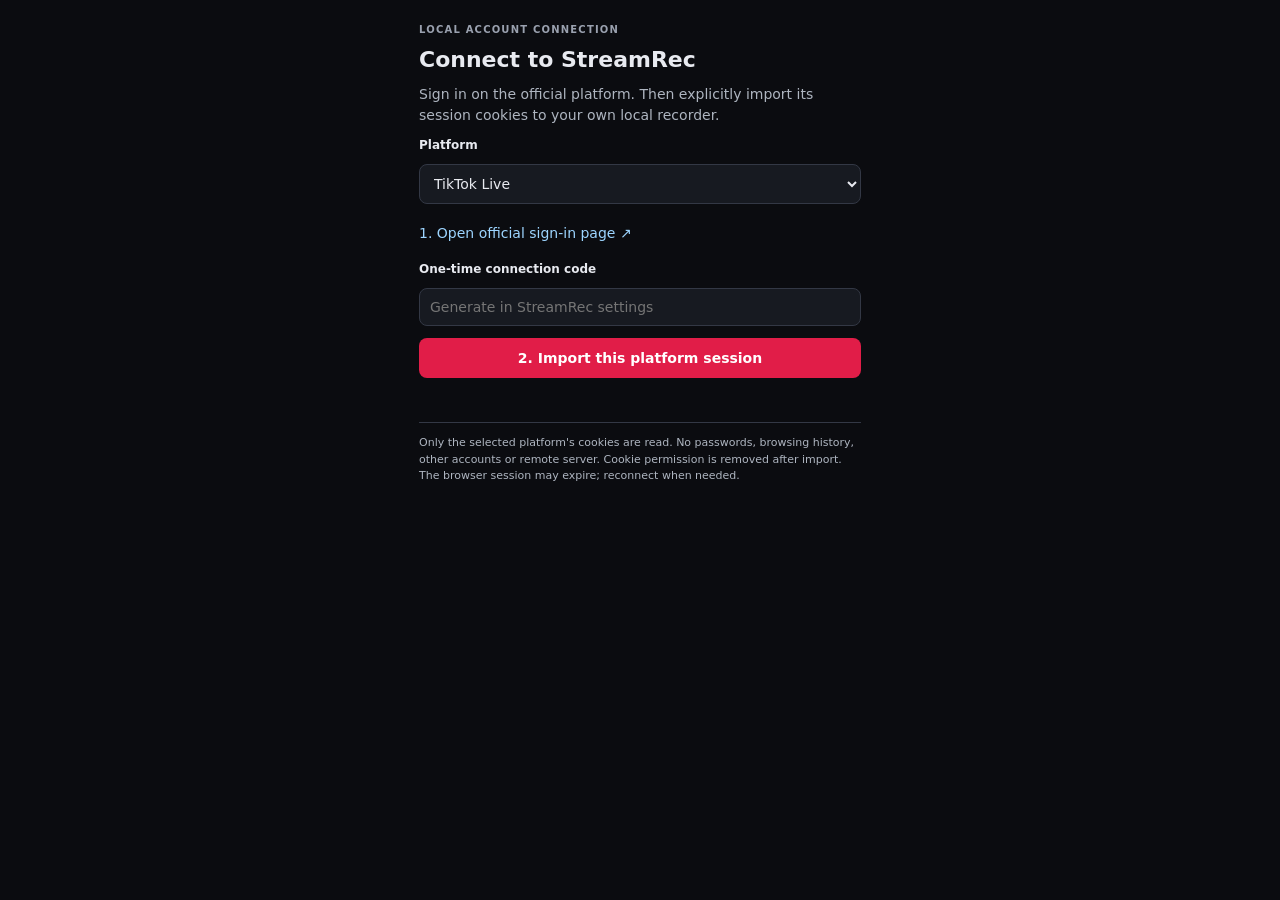
<file: browser-extension/connect.html>
<!doctype html><html lang="en"><head><meta charset="utf-8"><meta name="viewport" content="width=device-width,initial-scale=1"><title>StreamRec Account Connector</title><link rel="stylesheet" href="connect.css"></head><body><main><div class="kicker">LOCAL ACCOUNT CONNECTION</div><h1>Connect to StreamRec</h1><p>Sign in on the official platform. Then explicitly import its session cookies to your own local recorder.</p><label for="platform">Platform</label><select id="platform"><option value="tiktok">TikTok Live</option><option value="bigo">BIGO Live</option></select><a id="login" href="https://www.tiktok.com/login" target="_blank" rel="noopener noreferrer">1. Open official sign-in page ↗</a><label for="code">One-time connection code</label><input id="code" type="password" autocomplete="off" spellcheck="false" placeholder="Generate in StreamRec settings"><button id="connect">2. Import this platform session</button><div id="status" role="status" aria-live="polite"></div><p class="fine">Only the selected platform's cookies are read. No passwords, browsing history, other accounts or remote server. Cookie permission is removed after import. The browser session may expire; reconnect when needed.</p></main><script src="connect.js"></script></body></html>
</file>
<file: browser-extension/connect.css>
*{box-sizing:border-box}body{margin:0;min-width:340px;background:#0b0c10;color:#e8eaf0;font:14px system-ui,sans-serif}main{max-width:490px;margin:auto;padding:24px;display:flex;flex-direction:column;gap:12px}.kicker{font-size:10px;letter-spacing:.12em;color:#9aa1af;font-weight:700}h1{font-size:22px;margin:0}p{margin:0;color:#aeb5c0;line-height:1.5}label{font-size:12px;font-weight:600}select,input{background:#171a21;border:1px solid #333845;color:#e8eaf0;border-radius:8px;padding:10px;font:inherit;width:100%}a{color:#9dd5ff;text-decoration:none;padding:9px 0}button{border:0;border-radius:8px;background:#e11d48;color:#fff;padding:12px;font:600 14px system-ui;cursor:pointer}button:disabled{opacity:.5;cursor:wait}#status{font-size:13px;line-height:1.5;min-height:20px;color:#34d399}.fine{font-size:11px;border-top:1px solid #333845;padding-top:12px}
</file>
